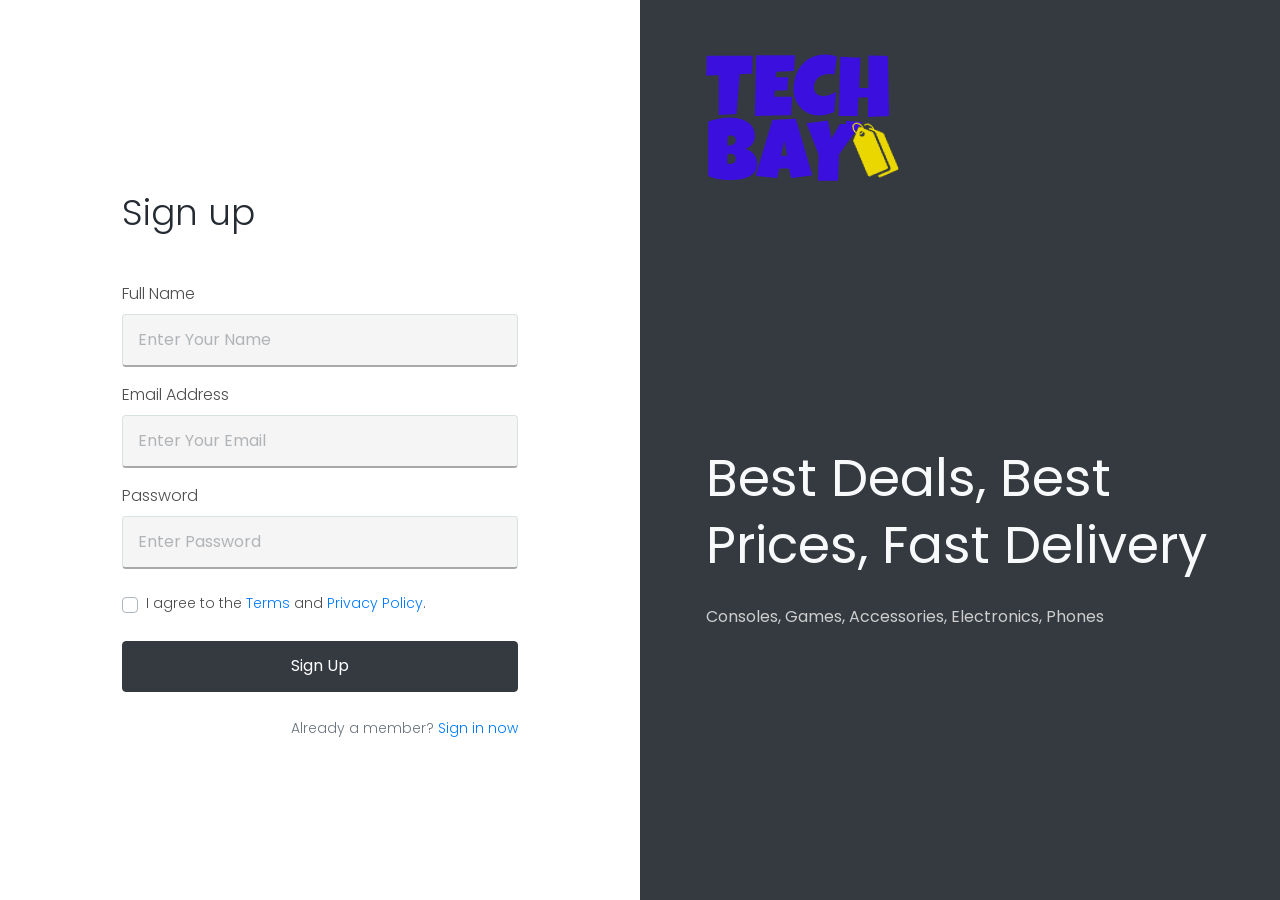
<file: register.html>
<html lang="en"><head>
    <meta charset="UTF-8">
    <meta http-equiv="X-UA-Compatible" content="IE=edge">
    <meta name="viewport" content="width=device-width, initial-scale=1, minimum-scale=1.0, shrink-to-fit=no">
    <link href="images/favicon.png" rel="icon">
    <title>Oxyy - Login and Register Form Html Template</title>
    <meta name="description" content="Login and Register Form Html Template">
    <meta name="author" content="harnishdesign.net">
    
    <!-- Web Fonts
    ========================= -->
    <link rel="stylesheet" href="https://fonts.googleapis.com/css?family=Poppins:100,200,300,400,500,600,700,800,900" type="text/css">
    
    <!-- Stylesheet
    ========================= -->
    <link rel="stylesheet" type="text/css" href="https://stackpath.bootstrapcdn.com/bootstrap/4.5.2/css/bootstrap.min.css">
    <link rel="stylesheet" type="text/css" href="https://stackpath.bootstrapcdn.com/font-awesome/4.7.0/css/font-awesome.min.css">
    <link rel="stylesheet" type="text/css" href="enhanced.css">
    <!-- Colors Css -->
    <link id="color-switcher" type="text/css" rel="stylesheet" href="#">
    </head>
    <body>
    <div id="main-wrapper" class="oxyy-login-register">
      <div class="container-fluid px-0">
        <div class="row no-gutters min-vh-100"> 
          <!-- Register Form
          ========================= -->
          <div class="col-md-6 d-flex flex-column align-items-center order-2 order-md-1">
            <div class="container pt-5">
              <div class="row">
                <div class="col-11 col-md-10 mx-auto">
                  
                </div>
              </div>
            </div>
            <div class="container my-auto py-5">
              <div class="row">
                <div class="col-11 col-md-10 col-lg-9 col-xl-8 mx-auto">
                  <h3 class="font-weight-300 text-9 mb-5">Sign up</h3>
                  <form id="registerForm" method="post">
                    <div class="form-group font-weight-300">
                      <label for="fullName">Full Name</label>
                      <input type="text" class="form-control bg-light" id="fullName" required="" placeholder="Enter Your Name">
                    </div>
                    <div class="form-group font-weight-300">
                      <label for="emailAddress">Email Address</label>
                      <input type="email" class="form-control bg-light" id="emailAddress" required="" placeholder="Enter Your Email">
                    </div>
                    <div class="form-group font-weight-300">
                      <label for="loginPassword">Password</label>
                      <input type="password" class="form-control bg-light" id="loginPassword" required="" placeholder="Enter Password">
                    </div>
                    <div class="form-group font-weight-300 mt-4">
                      <div class="form-check text-2 custom-control custom-checkbox">
                        <input id="agree" name="agree" class="custom-control-input" type="checkbox">
                        <label class="custom-control-label" for="agree">I agree to the <a href="#">Terms</a> and <a href="#">Privacy Policy</a>.</label>
                      </div>
                    </div>
                    <button class="btn btn-dark btn-block shadow-none font-weight-400 my-4" type="submit">Sign Up</button>
                  </form>
                  <p class="text-right text-2 text-muted font-weight-300">Already a member? <a class="btn-link font-weight-300" href="login-9.html">Sign in now</a></p>
                </div>
              </div>
            </div>
          </div>
          <!-- Register Form End --> 
          
          <!-- Welcome Text
          ========================= -->
          <div class="col-md-6 bg-dark order-1 order-md-2">
            <div class="container h-100 d-flex flex-column">
              <div class="row no-gutters">
                <div class="col-11 col-md-10 mx-auto">
                  <div class="logo mt-5 mb-5 mb-md-0"> <a class="d-flex" href="index.html" title="Oxyy"><img src="images/logo.png" alt="Oxyy"></a> </div>
                </div>
              </div>
              <div class="row no-gutters my-auto">
                <div class="col-11 col-md-10 mx-auto">
                  <h1 class="text-13 font-weight-400 mb-4 text-light">Best Deals, Best Prices, Fast Delivery</h1>
                  <p style="color: #cecece;">Consoles, Games, Accessories, Electronics, Phones</p>
                </div>
              </div>
            </div>
          </div>
          <!-- Welcome Text End --> 
        </div>
      </div>
    </div>
    
    <!-- Script --> 
    <script src="https://code.jquery.com/jquery-3.5.1.min.js" integrity="sha256-9/aliU8dGd2tb6OSsuzixeV4y/faTqgFtohetphbbj0=" crossorigin="anonymous"></script>
    <script src="https://stackpath.bootstrapcdn.com/bootstrap/4.5.2/js/bootstrap.min.js"></script> 
    <!-- <script src="https://cdnjs.cloudflare.com/ajax/libs/popper.js/2.6.0/umd/popper.min.js" integrity="sha512-BmM0/BQlqh02wuK5Gz9yrbe7VyIVwOzD1o40yi1IsTjriX/NGF37NyXHfmFzIlMmoSIBXgqDiG1VNU6kB5dBbA==" crossorigin="anonymous"></script> -->
    <!-- Style Switcher --> 
    <!-- <script src="js/switcher.min.js"></script>  -->
    <!-- <script src="js/theme.js"></script> -->
    
    </body></html>
</file>
<file: enhanced.css>
/*===========================================================

   Template Name: Oxyy - Login and Register Form Html Templates
   Author: Harnish Design
   Template URL: http://demo.harnishdesign.net/html/oxyy
   Author URL: https://themeforest.net/user/harnishdesign
   File Description : Main css file of the template
	
=================================================
  Table of Contents
=================================================

	1. Basic
	2. Helpers Classes
	3. Layouts
	4  Elements
		4.1 Hero Background
		4.2 Nav
		4.3 Tabs
		4.4 Video Play button
	5 Social Icons
	6 Extra
		6.1 Form
		6.2 Form Dark
		6.3 Form Border
		6.4 Form Border Light
		6.5 Vertical Multilple input group
		6.6 Other Bootstrap Specific

=======================================================*/
/* =================================== */
/*  1. Basic Style 
/* =================================== */
body, html {
    height: 100%;
  }
  
  body {
    background: #f1f3f6;
    color: #4c4d4d;
    font-family: "Poppins", sans-serif;
  }

input{
  border-bottom: solid 2px #00000057 !important;
}

  /*-------- Preloader --------*/
  
  @keyframes lds-ellipsis1 {
    0% {
      transform: scale(0);
    }
    100% {
      transform: scale(1);
    }
  }
  @keyframes lds-ellipsis3 {
    0% {
      transform: scale(1);
    }
    100% {
      transform: scale(0);
    }
  }
  @keyframes lds-ellipsis2 {
    0% {
      transform: translate(0, 0);
    }
    100% {
      transform: translate(24px, 0);
    }
  }
  form {
    padding: 0;
    margin: 0;
    display: inline;
  }
  
  img {
    vertical-align: inherit;
  }
  
  a, a:focus {
    color: #007bff;
    -webkit-transition: all 0.2s ease;
    transition: all 0.2s ease;
  }
  
  a:hover, a:active {
    color: #006adb;
    text-decoration: none;
    -webkit-transition: all 0.2s ease;
    transition: all 0.2s ease;
  }
  
  a:focus, a:active,
  .btn:active:focus,
  .btn:focus,
  button:focus,
  button:active {
    outline: none;
  }
  
  p {
    line-height: 1.8;
  }
  
  h1, h3 {
    color: #252b33;
    font-family: "Poppins", sans-serif;
  }
  
  /* =================================== */
  /*  2. Helpers Classes
  /* =================================== */
  /* Box Shadow */
  
  /* Border Radius */
  
  /* Border Size */
  
  /* Text Size */
  .oxyy-login-register .text-2 {
    font-size: 14px !important;
    font-size: 0.875rem !important;
  }
  .oxyy-login-register .text-9 {
    font-size: 36px !important;
    font-size: 2.25rem !important;
  }
  .oxyy-login-register .text-13 {
    font-size: 3.25rem !important;
  }
  @media (max-width: 1200px) {
    .oxyy-login-register .text-13 {
      font-size: calc(1.45rem + 2.4vw)  !important;
    }
  }
   .oxyy-login-register .text-13 {
    line-height: 1.3;
  }
  
  /* Line height */
  
  /* Font Weight */
  .oxyy-login-register .font-weight-300 {
    font-weight: 300 !important;
  }
  .oxyy-login-register .font-weight-400 {
    font-weight: 400 !important;
  }
  
  /* Opacity */
  
  /* Background light */
  
  /* Background Dark */
  .oxyy-login-register hr {
    border-top: 1px solid rgba(16, 85, 96, 0.1);
  }
  
  /* =================================== */
  /*  3. Layouts
  /* =================================== */
  #main-wrapper.oxyy-login-register {
    background: #fff;
  }
  @media (min-width: 1200px) {
    .oxyy-login-register .container {
      max-width: 1170px !important;
    }
  }
  
  /* =================================== */
  /*  4. Elements
  /* =================================== */
  /*=== 4.1 Hero Background ===*/
  
  /* 4.2 Nav */
  
  /*=== 4.3 Tabs ===*/
  
  /* 4.4 Video Play button */
  
  /* =================================== */
  /*  5. Social Icons
  /* =================================== */
  
  /* =================================== */
  /*  6. Extras
  /* =================================== */
  /* 6.1 Form */
  .oxyy-login-register .form-control {
    border-color: #dae1e3;
    font-size: 16px;
    color: #656565;
  }
  .oxyy-login-register .form-control.bg-light {
    background-color: #f5f5f6 !important;
  }
  .oxyy-login-register .form-control.border-light {
    border-color: #f5f5f6 !important;
  }
  .oxyy-login-register .form-control:not(.form-control-sm) {
    padding: .810rem .96rem;
    height: inherit;
  }
  .oxyy-login-register .form-control:focus {
    -webkit-box-shadow: 0 0 5px rgba(128, 189, 255, 0.5);
    box-shadow: 0 0 5px rgba(128, 189, 255, 0.5);
    border-color: #80bdff !important;
  }
  .oxyy-login-register .form-control::-webkit-input-placeholder {
    color: #b1b4b6;
  }
  .oxyy-login-register .form-control:-moz-placeholder {
    /* FF 4-18 */
    color: #b1b4b6;
  }
  .oxyy-login-register .form-control::-moz-placeholder {
    /* FF 19+ */
    color: #b1b4b6;
  }
  .oxyy-login-register .form-control:-ms-input-placeholder, .oxyy-login-register .form-control::-ms-input-placeholder {
    /* IE 10+ */
    color: #b1b4b6;
  }
  
  /* 6.2 Form Dark */
  
  /* 6.3 Form Border (Input with only bottom border)  */
  
  /* 6.4 Form Border Light (Input with only bottom border)  */
  
  /* 6.5 Vertical Multilple input group */
  
  /* 6.6 Other Bootstrap Specific */
  .oxyy-login-register .btn {
    padding: 0.8rem 2.6rem;
    font-weight: 500;
    -webkit-transition: all 0.5s ease;
    transition: all 0.5s ease;
  }
  .oxyy-login-register .btn-sm {
    padding: 0.5rem 1rem;
  }
  .oxyy-login-register .btn:not(.btn-link) {
    -webkit-box-shadow: 0px 5px 15px rgba(0, 0, 0, 0.15);
    box-shadow: 0px 5px 15px rgba(0, 0, 0, 0.15);
  }
  .oxyy-login-register .btn:not(.btn-link):hover {
    -webkit-box-shadow: 0px 5px 15px rgba(0, 0, 0, 0.3);
    box-shadow: 0px 5px 15px rgba(0, 0, 0, 0.3);
    -webkit-transition: all 0.5s ease;
    transition: all 0.5s ease;
  }
  @media (max-width: 575.98px) {
    .oxyy-login-register .btn:not(.btn-sm) {
      padding: .810rem 2rem;
    }
  }
   .oxyy-login-register .btn-link {
    color: #007bff !important;
  }
  .oxyy-login-register .btn-link:hover {
    color: #006adb !important;
  }
  
  .oxyy-login-register .custom-control-input:checked ~ .custom-control-label::before,
  .oxyy-login-register .custom-checkbox .custom-control-input:checked ~ .custom-control-label:before,
  .oxyy-login-register .custom-control-input:checked ~ .custom-control-label:before {
    background-color: #007bff;
    border-color: #007bff;
  }
</file>
